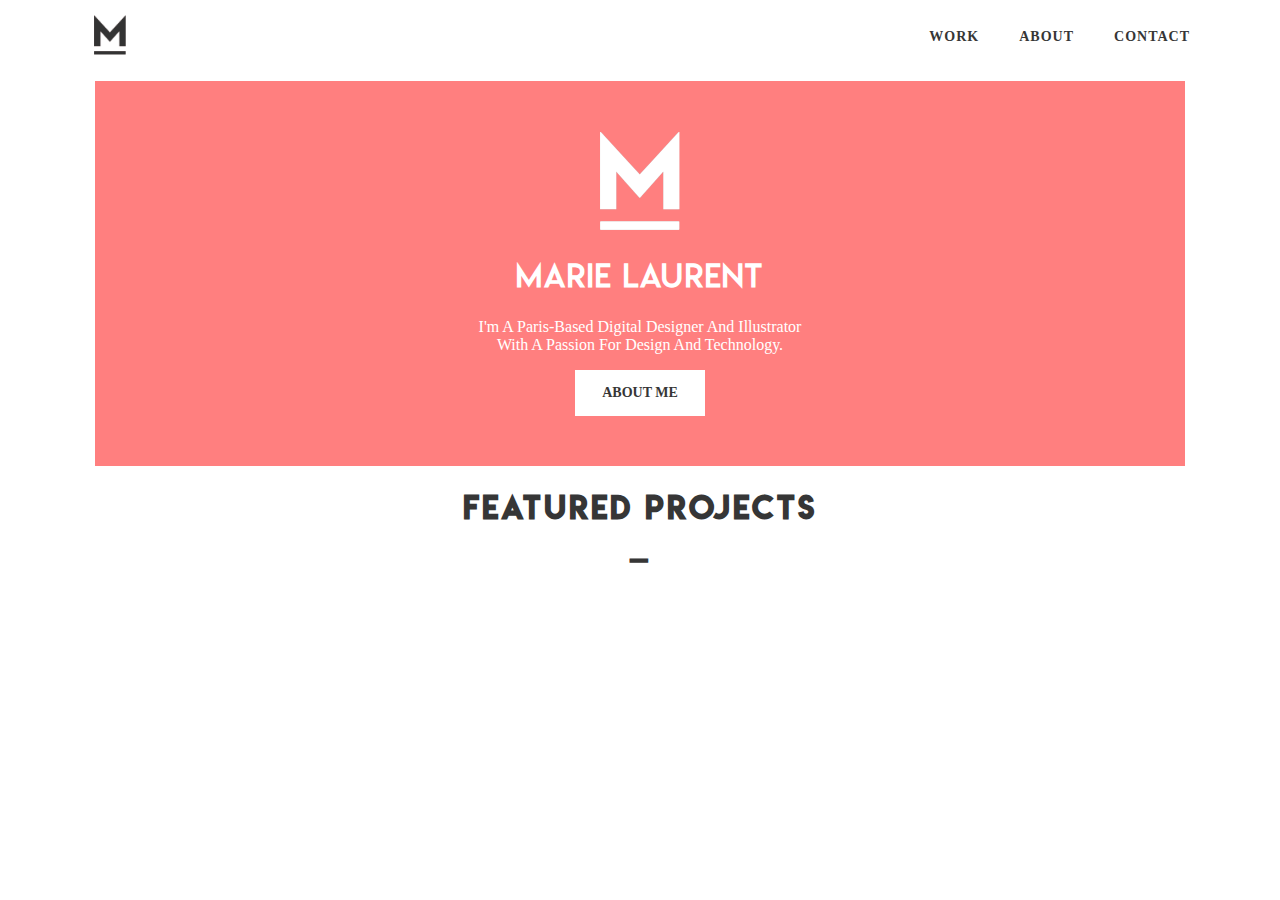
<file: index.html>
<!DOCTYPE html>
<html>
<head>
<title>Marie Laurent Homepage</title>
<link type="text/css" rel="stylesheet" href="style.css"/>
</head>
<body>
<div id="page-width">
    <div id="TopNavBar">
    <ul>
      <li><a href="" target="_blank">Contact</a></li>
      <li><a href="" target="_blank">about</a></li>
      <li><a href="" target="_blank">Work</a></li>
    </ul>
    </div>
  <div id="logo">
    <img id="logo-dark" src="images/M-Logo-Dark.png"></img>
  </div>
  <br/>
    <div id="main-body">
      <img src="images/M-Logo-White.png" width="100px"></img>
      <h1>marie laurent</h1>
      <p>I'm a paris-based digital designer and illustrator<br/> with a passion for design and technology.</p>
      <div id="about"><a href="" target="_blank">about me</a></div>
    </div>
  <h1 id="second-head">featured projects<br/>_</h1>
</div>
</body>
</html>
</file>
<file: style.css>
@font-face{
  font-family: Lemon-Milk-light;
  src: url(fonts/LemonMilklight.otf)}
  
@font-face{
    font-family: LemonMilk;
    src: url(fonts/LemonMilk.otf)}

#page-width {margin:auto;padding:5px;max-width:1100px}
h1 {font-family:Lemon-Milk-light;letter-spacing:2px}
p {font-family:'Gill Sans MT'}
ul, a {text-transform:uppercase; text-decoration:none}
a:link {color:black}
a:hover {color:gray !important}
a:visited {color:rgb(54, 54, 54);}
a:active {color:darkgray;}
p {text-transform:capitalize}
li {
    display:inline;
    font-weight:bold;
    margin:40px;
    font-family:'Gill Sans MT';
    letter-spacing:1px}
#TopNavBar a {float:right;font-size:14px;padding-left:40px}
#logo-dark {position:fixed; width:40px; padding-right:5px;top:15px }
#main-body {
    background-color:rgba(255,0,0,0.5);
    max-width:90%;
    margin:auto;
    padding:50px;
    text-align:center;
    color:white}
#about {
    margin:auto;
    color:rgb(54, 54, 54) ;
    background-color:white;
    padding:15px 5px;
    width:120px;font-size:14px;
    font-weight:bold;
    font-family:'Gill Sans MT'}
#second-head {
    color:rgb(54, 54, 54);
    font-family:LemonMilk;
    letter-spacing:3px;
    font-size:30px;text-align:center;}
</file>
<file: MLstyle.css>
@font-face{
  font-family: Lemon-Milk-light;
  src: url(LemonMilklight.otf)}
  @font-face{
    font-family: LemonMilk;
    src: url(LemonMilk.otf)}

#page-width {margin:auto;padding:5px;max-width:1100px}
h1 {font-family:Lemon-Milk-light;letter-spacing:2px}
p {font-family:'Gill Sans MT'}
ul, a {text-transform:uppercase; text-decoration:none}
a:link {color:black}
a:hover {color:gray !important}
a:visited {color:rgb(54, 54, 54);}
a:active {color:darkgray;}
p {text-transform:capitalize}
li {
    display:inline;
    font-weight:bold;
    margin:40px;
    font-family:'Gill Sans MT';
    letter-spacing:1px}
#TopNavBar a {float:right;font-size:14px;padding-left:40px}
#logo-dark {position:fixed; width:40px; padding-right:5px;top:15px }
#main-body {
    background-color:rgba(255,0,0,0.5);
    max-width:90%;
    margin:auto;
    padding:50px;
    text-align:center;
    color:white}
#about {
    margin:auto;
    color:rgb(54, 54, 54) ;
    background-color:white;
    padding:15px 5px;
    width:120px;font-size:14px;
    font-weight:bold;
    font-family:'Gill Sans MT'}
#second-head {
    color:rgb(54, 54, 54);
    font-family:LemonMilk;
    letter-spacing:3px;
    font-size:30px;text-align:center;}
</file>
